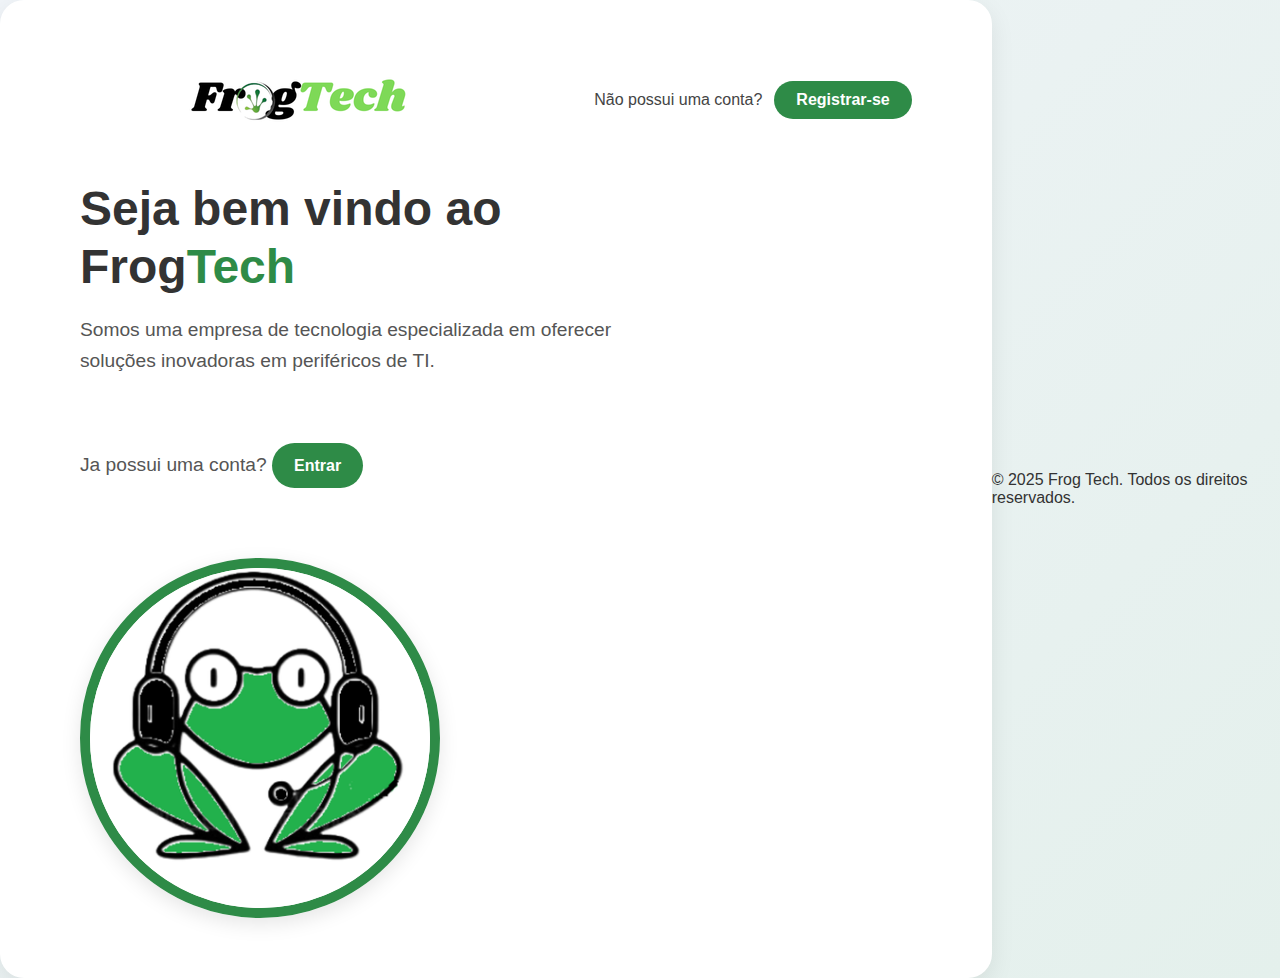
<file: FROG-TECH/index.html>
<!DOCTYPE html>
<html lang="pt-br">
<head>
  <meta charset="UTF-8">
  <meta name="viewport" content="width=device-width, initial-scale=1.0">
  <title>FrogTech</title>
  <link rel="stylesheet" href="css/index.css">
</head>
<body>
  <main>
    <header class="header">
      <div class="logo-frog">
          <img src="img/logo/mascote-circular.png" alt="Ícone de Chat">
      </div>
      <div class="buttons">
        <p class="text-info">Não possui uma conta?</p>
        <a href="pages-usuario/cadastro/registro.php" class="btn">Registrar-se</a>
      </div>

    </header>

    <section class="content">
      <div class="text">
        <h1>Seja bem vindo ao <br>Frog<span class="green">Tech</span></h1>
        <p>
          Somos uma empresa de tecnologia especializada em oferecer soluções inovadoras em periféricos de TI.
        </p><br><br>
        <p>Ja possui uma conta? <a href="pages-usuario/cadastro/login.php" class="btn">Entrar</a></p>
      </div>

      <div class="image">
        <img src="img/logo/mascote-frogtech.png" alt="Mascote FrogTech">
      </div>
    </section>
  </main>

  <footer>
        <p>&copy; 2025 Frog Tech. Todos os direitos reservados.</p>
    </footer>
    
</body>
</html>
</file>
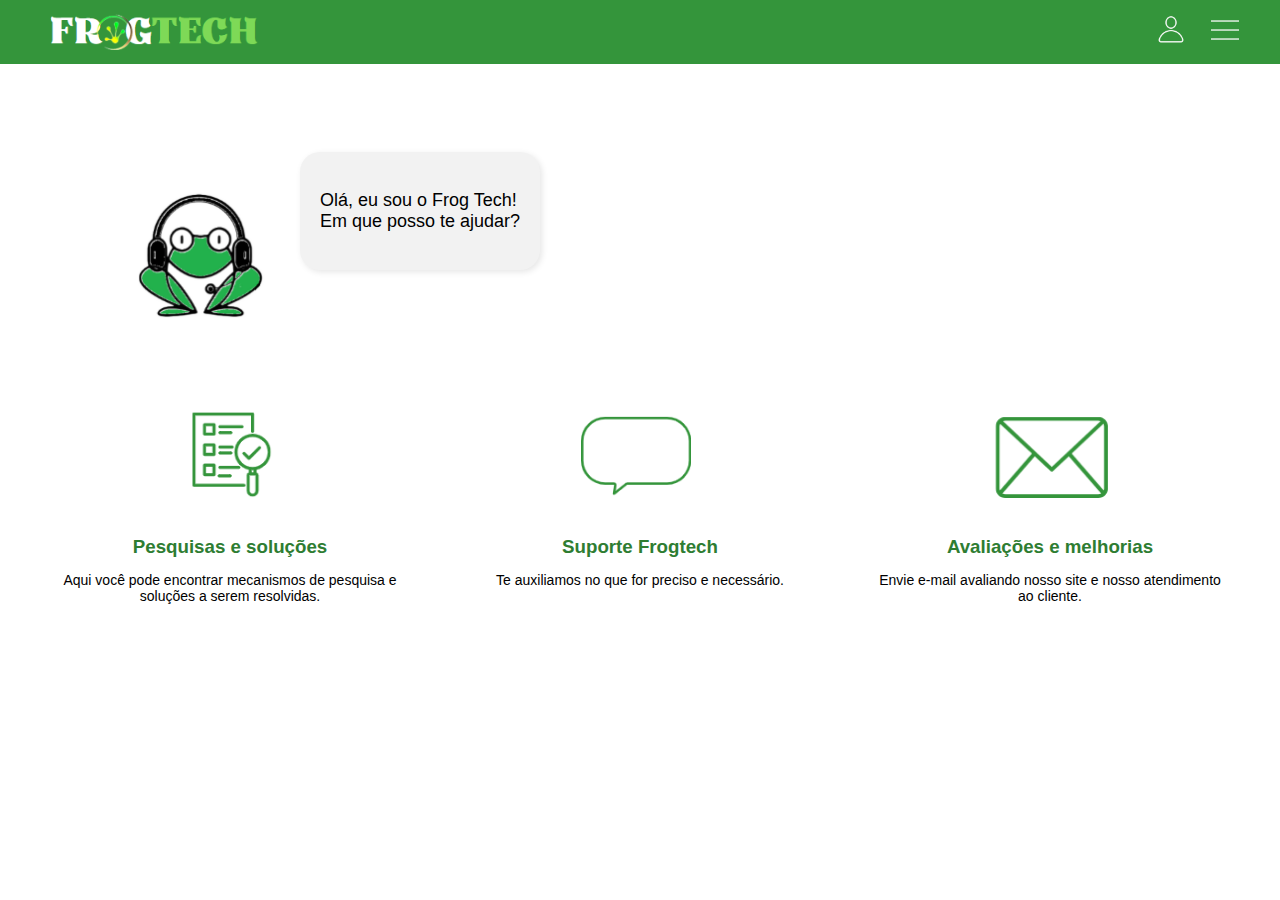
<file: ajuda.html>
<!DOCTYPE html>
<html lang="pt-br">
<head>
  <meta charset="UTF-8" />
  <meta name="viewport" content="width=device-width, initial-scale=1.0" />
  <title>FrogTech</title>
  <style>
    body {
      margin: 0;
      font-family: Arial, sans-serif;
    }

    .topo {
      display: flex;
      justify-content: space-between;
      align-items: center;
      background-color: #34953b;
      padding: 10px 40px;
    }

    .logo img {
      height: 40px;
    }

    .icones .icone {
      height: 30px;
      margin-left: 20px;
    }

    main {
      padding: 40px;
    }

    .sapo-fala {
      display: flex;
      align-items: center;
      gap: 30px;
      margin-bottom: 50px;
    }

    .sapo-img {
      width: 150px;
      margin-left: 80px;
      margin-top: 80px;
    }

    .fala {
      background-color: #f2f2f2;
      border-radius: 20px;
      padding: 20px;
      font-size: 18px;
      max-width: 300px;
      box-shadow: 2px 2px 6px rgba(0,0,0,0.1);
    }

    .servicos {
      display: flex;
      justify-content: space-between;
      gap: 30px;
      margin-top: 90px;
    }

    .card {
      flex: 1;
      text-align: center;
    }

    .card img {
      height: 90px;
      margin-bottom: 15px;
    }

    .card h3 {
      color: #2e7d32;
      margin-bottom: 10px;
    }

    .card p {
      font-size: 14px;
      padding: 0 10px;
    }
  </style>
</head>
<body>
  <header class="topo">
    <div class="logo">
      <img src="Imagens/Logo2.png" alt="Logo FrogTech" />
    </div>
    <div class="icones">
      <img src="/Imagens/icons8-usuário-48.png" alt="Ícone Usuário" class="icone" />
      <img src="/Imagens/icons8-cardápio-50 (1).png" alt="Menu" class="icone" />
    </div>
  </header>

  <main>
    <section class="sapo-fala">
      <img src="/Imagens/image.png" alt="Sapo com fone" class="sapo-img" />
      <div class="fala">
        <p>Olá, eu sou o Frog Tech!<br>Em que posso te ajudar?</p>
      </div>
    </section>

    <section class="servicos">
      <div class="card">
        <img src="/Imagens/Lupa.png" alt="Pesquisas e soluções" />
        <h3>Pesquisas e soluções</h3>
        <p>Aqui você pode encontrar mecanismos de pesquisa e soluções a serem resolvidas.</p>
      </div>

      <div class="card">
        <img src="/Imagens/Balão.png" alt="Suporte" />
        <h3>Suporte Frogtech</h3>
        <p>Te auxiliamos no que for preciso e necessário.</p>
      </div>

      <div class="card">
        <img src="/Imagens/Mensagem.png" alt="Avaliações e melhorias" />
        <h3>Avaliações e melhorias</h3>
        <p>Envie e-mail avaliando nosso site e nosso atendimento ao cliente.</p>
      </div>
    </section>
  </main>
</body>
</html>
</file>
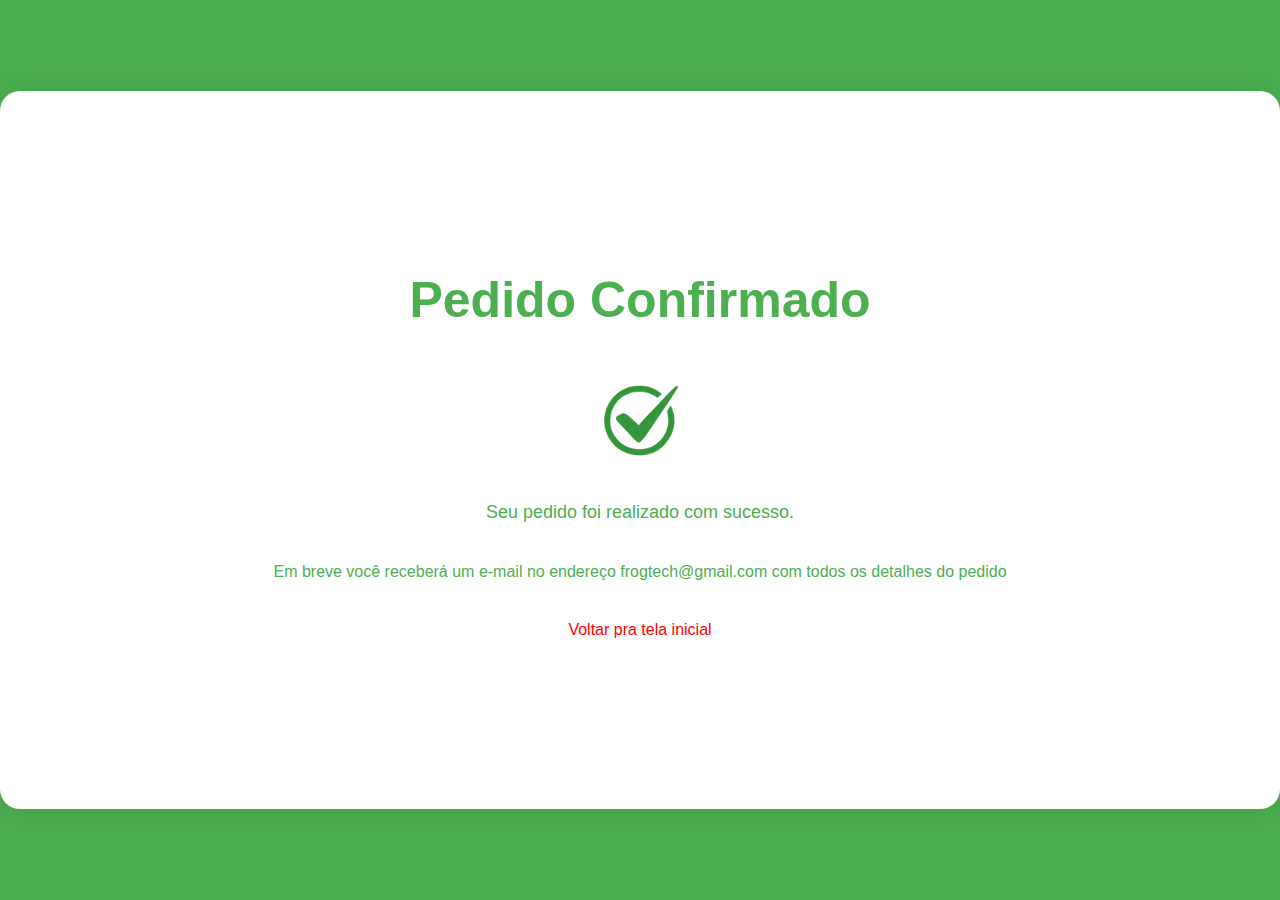
<file: Pagamento Aprovado.html>
<!DOCTYPE html>
<html lang="pt-BR">
<head>
    <meta charset="UTF-8">
    <meta name="viewport" content="width=device-width, initial-scale=1.0">
    <title>Pedido Confirmado</title>
    <style>
        /* Estilização do corpo da página */
        body {
            font-family: Arial, sans-serif;
            background-color: #4CAF50; /* Cor de fundo verde */
            display: flex;
            justify-content: center;
            align-items: center;
            height: 100vh;
            margin: 0;
        }

        /* Contêiner principal */
        .container {
            background-color: white;  /*Fundo branco */
            border-radius: 20px; /* Bordas arredondadas*/ 
            padding: 130px;
            text-align: center;
            box-shadow: 0 0 30px rgba(0, 0, 0, 0.1); /* Sombra suave */
            width: 80%; /* Ajuste a porcentagem conforme necessário */
        }


        /* Estilo do logo */
       /* .logo img {
            width: 150px; /* Ajuste o tamanho da imagem conforme necessário 
        }*/
        


        /* Título de confirmação */
        .title {
            font-size: 50px;
            font-weight: bold;
            color: #4CAF50;
            margin: 50px 0;
        }

        /* Ícone de confirmação */
        .icon img {
            width: 90px; /* Ajuste o tamanho da imagem conforme necessário */
        }

        /* Texto de confirmação */
        .confirmation-text {
            font-size: 18px;
            color: #4CAF50;
            margin: 40px 0;
        }

        /* Texto do e-mail */
        .email-text {
            font-size: 16px;
            color: #4CAF50;
            margin: 20px 0;
        }

        /* Botão de voltar */
        .back-button {
            font-size: 16px;
            color: red;
            margin: 40px 0;
            cursor: pointer;
        }
    </style>
</head>
<body>
    <div class="container">
        <!-- Logo da empresa -->
       <!-- <div class="logo"><img src="/Imagens/Logo.png" alt="Logo FrogTech"></div> -->
        <!-- Título de confirmação -->
        <div class="title">Pedido Confirmado</div>
        <!-- Ícone de confirmação -->
        <div class="icon"><img src="/Imagens/Visto.png" alt="Ícone de confirmação"></div>
        <!-- Texto de confirmação -->
        <div class="confirmation-text">Seu pedido foi realizado com sucesso.</div>
        <!-- Texto do e-mail -->
        <div class="email-text">Em breve você receberá um e-mail no endereço frogtech@gmail.com com todos os detalhes do pedido</div>
        <!-- Botão de voltar -->
        <div class="back-button">Voltar pra tela inicial</div>
    </div>

    </div>
</body>
</html>
</file>
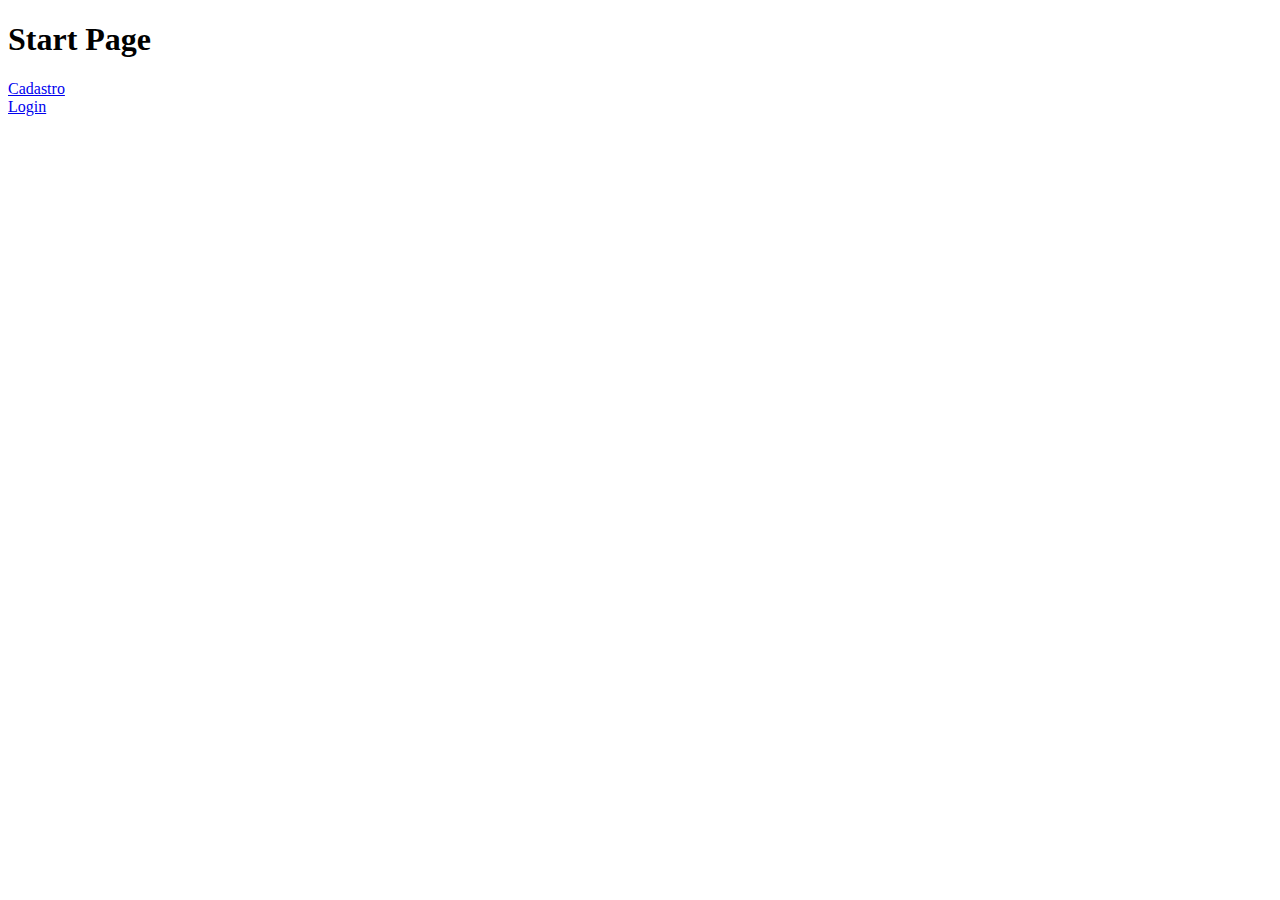
<file: FROG-TECH/start.html>
<!DOCTYPE html>
<html lang="en">
<head>
    <meta charset="UTF-8">
    <meta name="viewport" content="width=device-width, initial-scale=1.0">
    <title>Document</title>
</head>
<body>
    <h1>Start Page</h1>
    <a href ="pages-usuario/cadastro/registro.php">Cadastro</a><br>
    <a href ="pages-usuario/cadastro/login.php">Login</a>
</body>
</html>
</file>
<file: FROG-TECH/css/index.css>
* {
  margin: 0;
  padding: 0;
  box-sizing: border-box;
}

body {
  font-family: 'Segoe UI', Tahoma, Geneva, Verdana, sans-serif;
  background: linear-gradient(135deg, #f0f4f8, #e4f0ec);
  display: flex;
  justify-content: center;
  align-items: center;
  min-height: 100vh;
  color: #333;
}

main {
  background-color: #ffffff;
  border-radius: 24px;
  max-width: 1400px;
  width: 90vw;
  padding: 60px 80px;
  box-shadow: 0 8px 24px rgba(0, 0, 0, 0.08);
  display: flex;
  flex-direction: column;
  gap: 40px;
}

.header {
  display: flex;
  justify-content: space-between;
  align-items: center;
}

.logo-frog {
  transform: translateY(0);
  max-height: 80px;
}


.buttons {
  display: flex;
  align-items: center;
  gap: 12px;
  transform: translateY(0);
}

.text-info {
  font-size: 1rem;
  color: #444;
}

.btn {
  background-color: #2e8b47;
  color: #fff;
  text-decoration: none;
  padding: 10px 22px;
  border-radius: 999px;
  font-weight: 600;
  cursor: pointer;
  font-size: 1rem;
  transition: background-color 0.3s ease, transform 0.2s ease;
  display: inline-block;
}


.btn:hover {
  background-color: #24703a;
  transform: scale(1.05);
}



.content {
  display: flex;
  justify-content: space-between;
  align-items: center;
  flex-wrap: wrap;
  gap: 40px;
}

.text {
  max-width: 600px;
}

.text h1 {
  font-size: 3rem;
  font-weight: 700;
  line-height: 1.2;
  margin-bottom: 20px;
}

.text h1 .green {
  color: #2e8b47;
}

.text p {
  font-size: 1.2rem;
  margin-bottom: 30px;
  line-height: 1.6;
  color: #555;
}

.buy-btn {
  background-color: #2e8b47;
  color: #ffffff;
  padding: 14px 40px;
  font-size: 1rem;
  border: none;
  border-radius: 999px;
  cursor: pointer;
  margin-left: 0;
  transition: all 0.3s ease;
}

.buy-btn:hover {
  background-color: #24703a;
  transform: translateY(-2px);
}

.image {
  position: relative;
  width: 360px;
  height: 360px;
  border-radius: 50%;
  border: 10px solid #2e8b47;
  display: flex;
  justify-content: center;
  align-items: center;
  overflow: hidden;
  box-shadow: 0 6px 20px rgba(0, 0, 0, 0.1);
}

.image img {
  width: 120%;
  height: auto;
  object-fit: cover;
}
</file>
